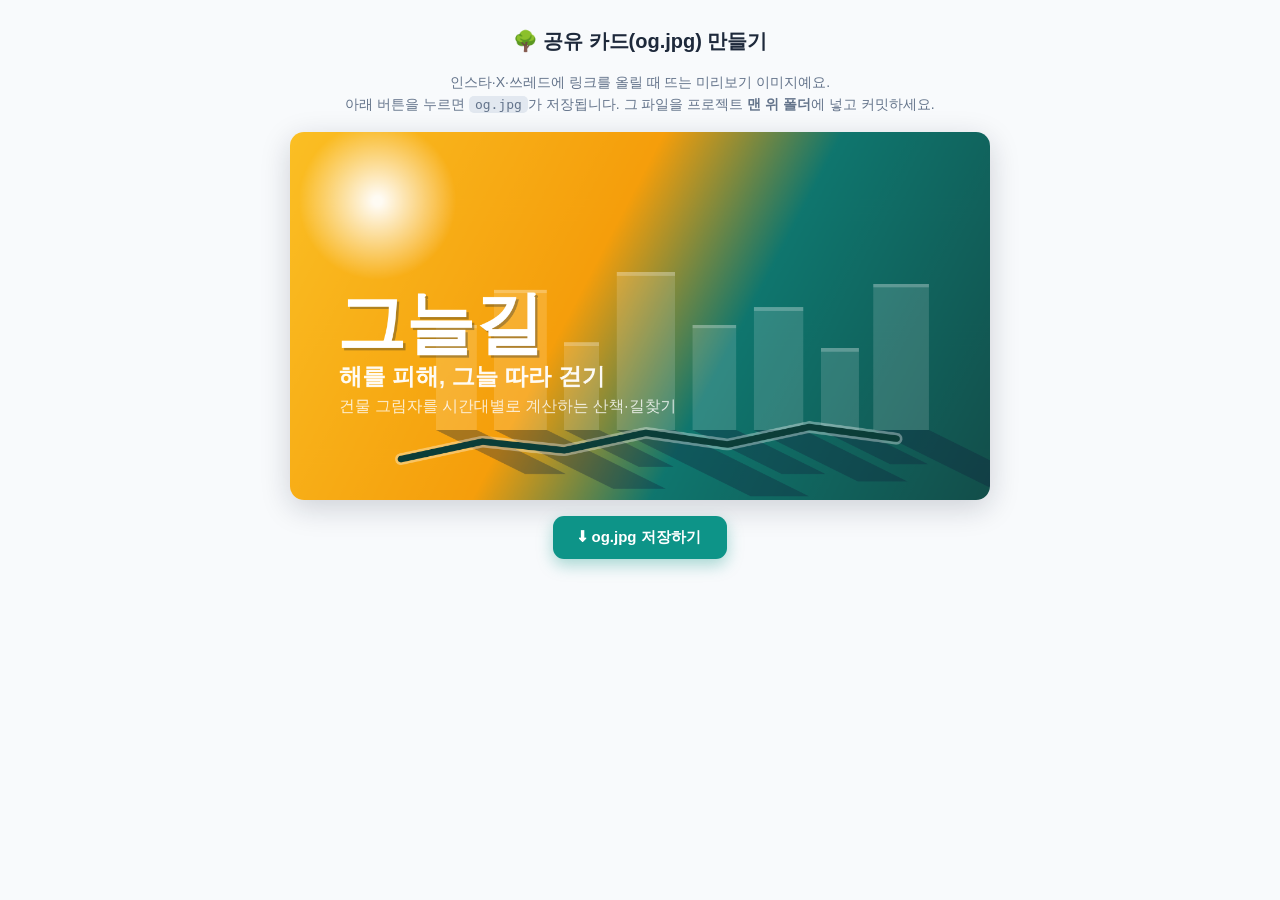
<file: tools/make-og.html>
<!DOCTYPE html>
<html lang="ko">
<head>
<meta charset="utf-8">
<title>그늘길 — 공유 카드 만들기</title>
<style>
  body{font-family:"Malgun Gothic","Apple SD Gothic Neo",sans-serif;background:#f8fafc;
       margin:0;padding:28px;color:#1e293b;display:flex;flex-direction:column;align-items:center;gap:16px}
  h1{font-size:20px;margin:0}
  p{font-size:14px;color:#64748b;margin:0;text-align:center;line-height:1.6;max-width:620px}
  canvas{width:min(100%,700px);height:auto;border-radius:14px;box-shadow:0 8px 30px rgba(15,23,42,.18)}
  button{border:none;border-radius:11px;background:#0d9488;color:#fff;font:inherit;font-weight:700;
         font-size:15px;padding:12px 26px;cursor:pointer;box-shadow:0 6px 16px rgba(13,148,136,.35)}
  button:hover{filter:brightness(1.06)}
  code{background:#e2e8f0;border-radius:5px;padding:1px 6px;font-size:13px}
</style>
</head>
<body>
<h1>🌳 공유 카드(og.jpg) 만들기</h1>
<p>인스타·X·쓰레드에 링크를 올릴 때 뜨는 미리보기 이미지예요.<br>
아래 버튼을 누르면 <code>og.jpg</code>가 저장됩니다. 그 파일을 프로젝트 <b>맨 위 폴더</b>에 넣고 커밋하세요.</p>
<canvas id="c" width="1200" height="630"></canvas>
<button id="save">⬇ og.jpg 저장하기</button>

<script>
const c = document.getElementById('c'), x = c.getContext('2d');
const W = 1200, H = 630;

// 배경 — 왼쪽은 햇빛, 오른쪽은 그늘
const bg = x.createLinearGradient(0, 0, W, H);
bg.addColorStop(0, '#fbbf24'); bg.addColorStop(.42, '#f59e0b');
bg.addColorStop(.62, '#0f766e'); bg.addColorStop(1, '#134e4a');
x.fillStyle = bg; x.fillRect(0, 0, W, H);

// 해
const sun = x.createRadialGradient(150, 118, 8, 150, 118, 135);
sun.addColorStop(0, 'rgba(255,255,255,.95)'); sun.addColorStop(1, 'rgba(255,255,255,0)');
x.fillStyle = sun; x.beginPath(); x.arc(150, 118, 135, 0, 7); x.fill();

// 건물과 길게 드리운 그림자 (해가 왼쪽 위 → 그림자는 오른쪽 아래로)
const blds = [[250,330,70,180],[350,270,90,240],[470,360,60,150],[560,240,100,270],
              [690,330,75,180],[795,300,85,210],[910,370,65,140],[1000,260,95,250]];
for (const [bx, by, bw, bh] of blds) {
  x.fillStyle = 'rgba(15,32,60,.34)';
  x.beginPath();
  x.moveTo(bx, by + bh); x.lineTo(bx + bw, by + bh);
  x.lineTo(bx + bw + bh * .85, by + bh + bh * .42);
  x.lineTo(bx + bh * .85, by + bh + bh * .42);
  x.closePath(); x.fill();
}
for (const [bx, by, bw, bh] of blds) {
  x.fillStyle = 'rgba(255,255,255,.14)'; x.fillRect(bx, by, bw, bh);
  x.fillStyle = 'rgba(255,255,255,.22)'; x.fillRect(bx, by, bw, 6);
}

// 그늘을 따라 이어지는 경로선
x.lineCap = 'round'; x.lineJoin = 'round';
const path = [[190,560],[330,530],[470,545],[610,515],[750,535],[890,505],[1040,525]];
const stroke = (color, wid) => {
  x.strokeStyle = color; x.lineWidth = wid;
  x.beginPath(); path.forEach((p, i) => i ? x.lineTo(p[0], p[1]) : x.moveTo(p[0], p[1])); x.stroke();
};
stroke('rgba(255,255,255,.35)', 20);
stroke('#0b3d38', 11);

// 글자
x.fillStyle = 'rgba(10,25,45,.30)';
x.font = '800 118px "Malgun Gothic","Apple SD Gothic Neo",sans-serif';
x.fillText('그늘길', 84, 372);
x.fillStyle = '#fff';
x.fillText('그늘길', 80, 368);

x.font = '600 40px "Malgun Gothic","Apple SD Gothic Neo",sans-serif';
x.fillStyle = 'rgba(255,255,255,.95)';
x.fillText('해를 피해, 그늘 따라 걷기', 84, 432);

x.font = '500 27px "Malgun Gothic",sans-serif';
x.fillStyle = 'rgba(255,255,255,.8)';
x.fillText('건물 그림자를 시간대별로 계산하는 산책·길찾기', 84, 478);

document.getElementById('save').addEventListener('click', () => {
  const a = document.createElement('a');
  a.download = 'og.jpg';
  a.href = c.toDataURL('image/jpeg', 0.85);
  a.click();
});
</script>
</body>
</html>
</file>
